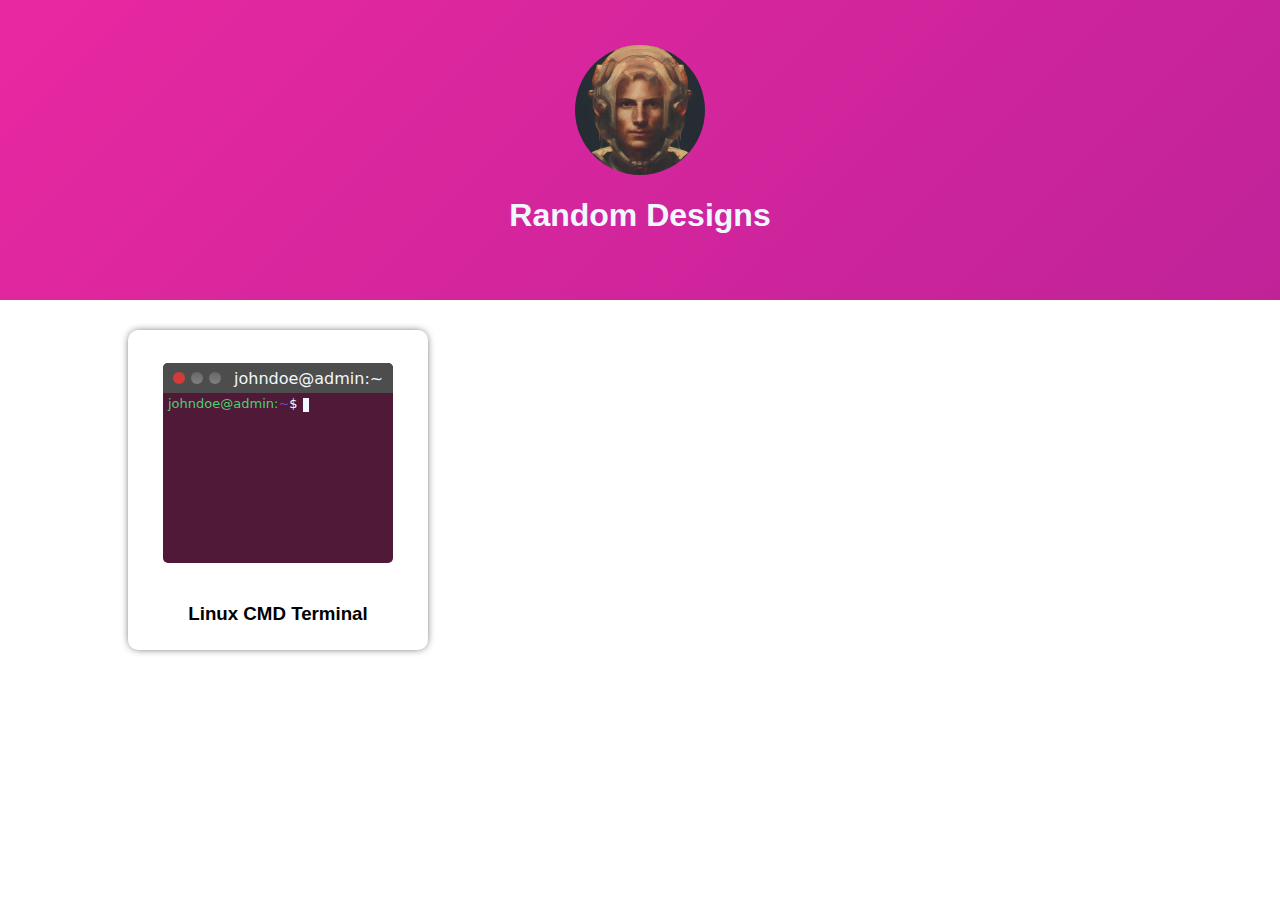
<file: index.html>
<!DOCTYPE html>
<html lang="en">
<head>
    <meta charset="UTF-8">
    <meta name="viewport" content="width=device-width, initial-scale=1.0">
    <title>randomDesigns</title>
    <link rel="shortcut icon" href="https://yt3.googleusercontent.com/q1HvACfiAhxoGZHSdAXCi2e3iClmpCeVClQ62WDQMMmphNjkDcG8IURXzsybE6z9Gk_BlBFs5hw=s160-c-k-c0x00ffffff-no-rj">
    <link rel="stylesheet" href="./index.css">
</head>
<body>
    <header>
        <img src="./img/118884497.jfif" alt="">
        <h1>Random Designs</h1>        
    </header>

    <main> 
        <section>
            <div id="linux">
                <iframe src="./linux/linux.html" frameborder="0"></iframe>
                <h3>Linux CMD Terminal</h3>
            </div>
        
        </section>
    </main> 
    <script src="index.js"></script>
</body>
</html>
</file>
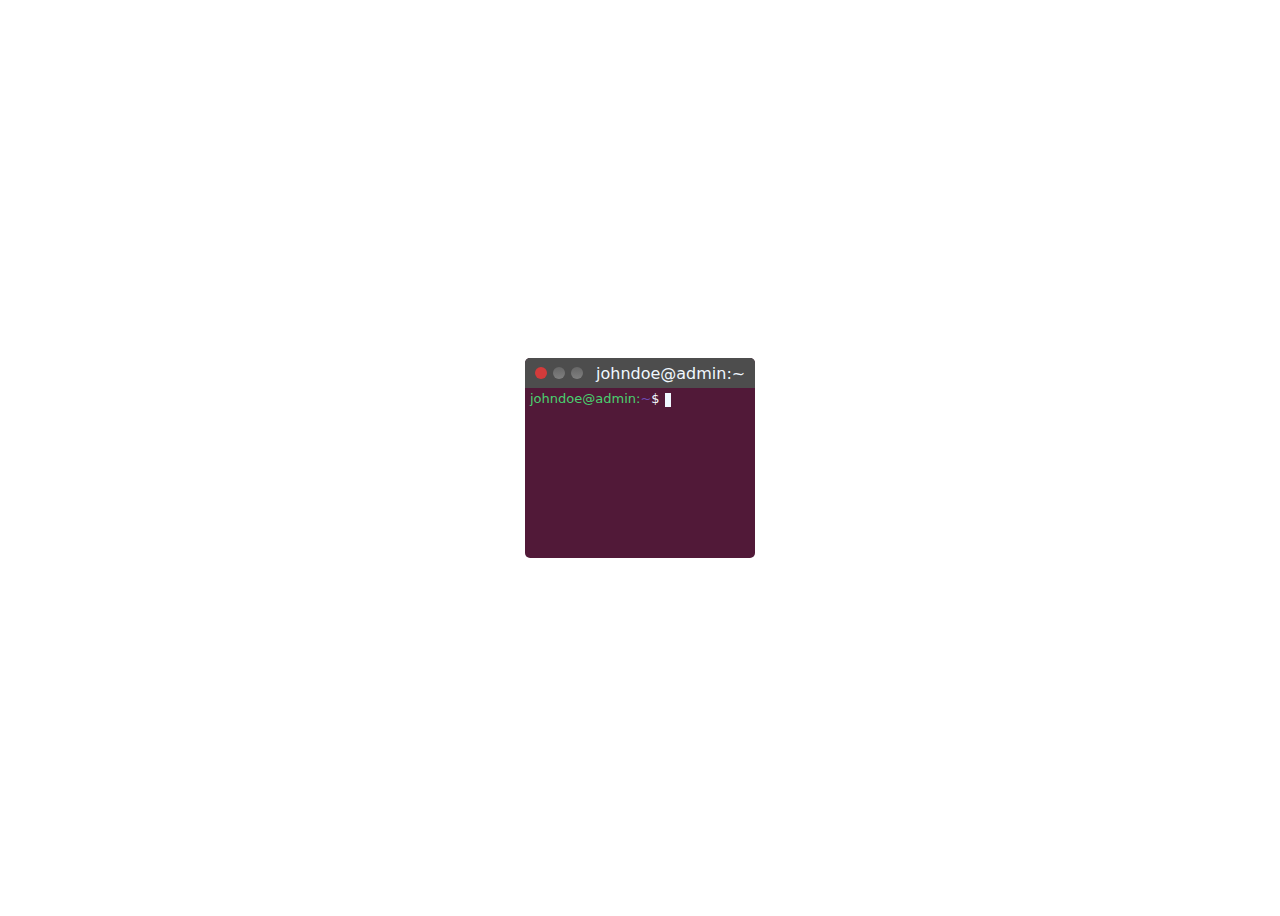
<file: linux/linux.html>
<!DOCTYPE html>
<html lang="en">
<head>
    <meta charset="UTF-8">
    <meta name="viewport" content="width=device-width, initial-scale=1.0">
    <title>Document</title>
    <link rel="stylesheet" href="./linux.css">
</head>
<body>
    
    <main>
        <section>
            <div></div>
            <div></div>
            <div></div>
            <p>johndoe@admin:~</p>
        </section>
        <section>
            <p>johndoe@admin:</p>
            <p>~</p>
            <p>$</p>
            <div></div>
        </section>
    </main>

</body>
</html>
</file>
<file: index.css>
body{
    margin: 0;
}

header{
    width: 100%;
    display: flex;
    flex-direction: column;
    justify-content: center;
    height: 300px;
    align-items: center;
    background: linear-gradient(-45deg, rgb(72, 18, 127),rgb(232, 40, 161));
    background-size: 400% 400%;
    animation: gradient 20s ease infinite;
}

@keyframes gradient {
    0% {
        background-position: 0% 50%;
    }
    50% {
        background-position: 100% 50%;
    }
    100% {
        background-position: 0% 50%;
    }
}

header img {
    width: 130px;
    height: 130px;
    border-radius: 50%;
}

header h1{
    color: aliceblue;
    font-family: 'Segoe UI', Tahoma, Geneva, Verdana, sans-serif;
    font-stretch:extra-condensed;
}

main{
    display: flex;
    justify-content: center;
    font-family: 'Segoe UI', Tahoma, Geneva, Verdana, sans-serif;
}

main section{
    margin-top: 30px;
    width:80%;
}

main section div{
    border-radius: 10px;
    box-shadow: 0px 0px 10px -3px black;
    width: 300px;
    height: 320px;
}

main section div iframe{
    height: 250px;
    overflow-y: hidden;
}

main section div h3{
    text-align: center;

}
</file>
<file: linux/linux.css>
body{
    display: flex;
    justify-content: center;
    align-items: center;
    height: 100vh;
    font-family: Montserrat, ui-sans-serif, system-ui, sans-serif, "Apple Color Emoji", "Segoe UI Emoji", Segoe UI Symbol, "Noto Color Emoji" !important;
    overflow: hidden;
}

main{
    width: 230px;
    height: 200px;
    background-color: rgb(81, 25, 56);
    border-radius: 5px;
    display: flex;
    flex-direction: column;
}

main section:nth-of-type(1){
    height: 30px;
    background-color: rgb(77, 77, 77);
    display: flex;
    flex-direction: row;
    align-items: center;
    border-top-left-radius: 5px;
    border-top-right-radius: 5px;
}

main section:nth-of-type(1) div:nth-of-type(1){
    background-color: rgb(211, 59, 59);
    height: 12px;
    width: 12px;
    border-radius: 50%;
    margin: 3px;
    margin-left: 10px;
}

main section:nth-of-type(1) div:nth-of-type(2) , main section:nth-of-type(1) div:nth-of-type(3){
    background: linear-gradient(rgb(103, 103, 103),grey);
    height: 12px;
    width: 12px;
    border-radius: 50%;
    margin: 3px;
}

main section:nth-of-type(1) p{
    color: aliceblue;
    margin-left: 10px;
}

main section:nth-of-type(2){
    display: flex;
    flex-direction: row;
}

main section:nth-of-type(2) p{
    margin: 0;
    margin-top: 3px;
    font-size: 13px;
}

main section:nth-of-type(2) p:nth-of-type(1){
    margin-left: 5px;
    color: rgb(73, 208, 111);
}

main section:nth-of-type(2) p:nth-of-type(2){
    color: rgba(126, 98, 236, 0.692);
}

main section:nth-of-type(2) p:nth-of-type(3){
    color: aliceblue;
}

main section:nth-of-type(2) div{
    margin: 5px;
    background-color: aliceblue;
    width: 6px;
    height: 14px;
    animation: parpadeo infinite 1.1s;
}

@keyframes parpadeo {
    0%{
        opacity: 100%;
    }

    50%{
        opacity: 100%;
    }

    100%{
        opacity: 0%;
    }
}
</file>
